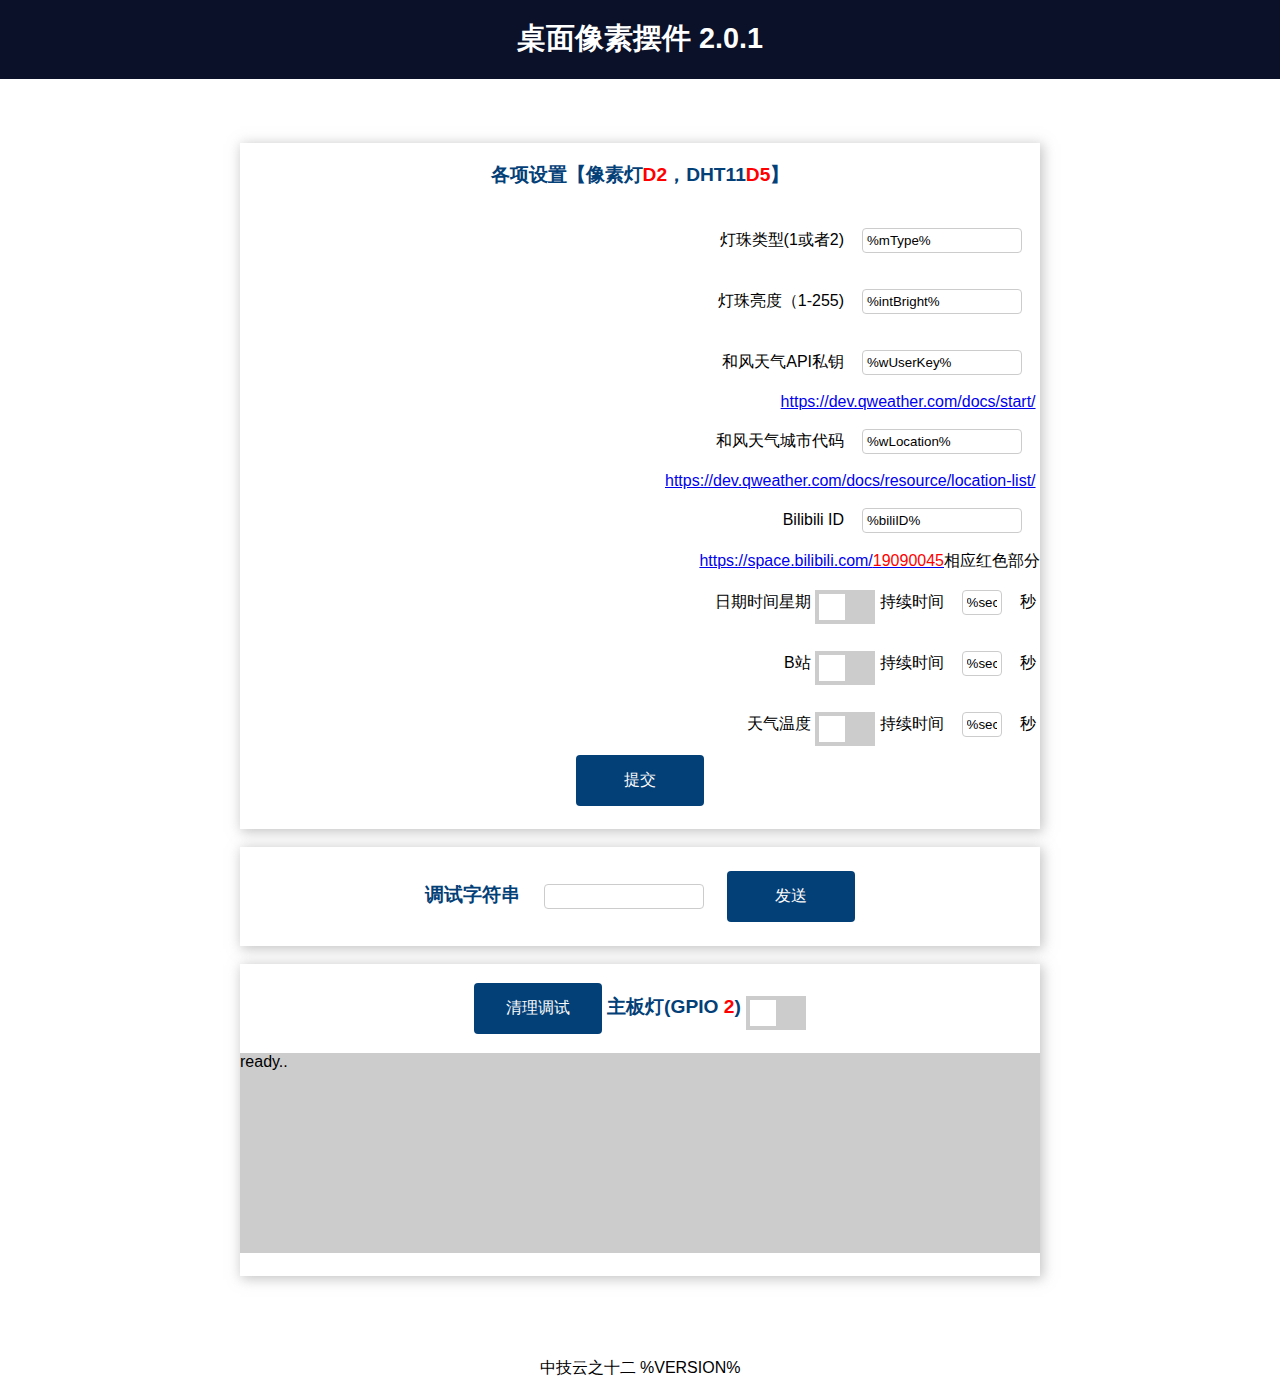
<file: data/index.html>
<!DOCTYPE html>
<html>
  <head>
    <title>%IP%</title>
    <meta name="viewport" content="width=device-width, initial-scale =1">
    <meta http-equiv="Content-Type" content="text/html; charset=UTF-8"/>
    <link rel="stylesheet" type="text/css" href="style.css">
    <link rel="icon" type="image/png" href="favicon.png">
  </head>
  <body>
    <div class="topnav">
      <h1 id="btnOTA"><!--%BOARD% -->桌面像素摆件 2.0.1</h1>
    </div>
    <div class="content">
      <div class="card-grid">
        <div class="card">
        <p class="card-title"><i class="fas fa-lightbulb"></i> 各项设置【像素灯<font color="red">D2</font>，DHT11<font color="red">D5</font>】</p>
            <p>
              <div style="text-align: right;">灯珠类型(1或者2)<input type="text" id ="mType"      name="mType"    value="%mType%"></div>
              <div style="text-align: right;">灯珠亮度（1-255)<input type="text" id ="intBright" name="intBright" value="%intBright%"></div>
              <div style="text-align: right;">和风天气API私钥<input type="text" id ="wUserKey"  name="wUserKey"  value="%wUserKey%"></div>
              <div style="text-align: right;"><a href="https://dev.qweather.com/docs/start/" target="_blank">https://dev.qweather.com/docs/start/</a>&nbsp;</div>
              <div style="text-align: right;">和风天气城市代码<input type="text" id ="wLocation" name="wLocation" value="%wLocation%"></div>
              <div style="text-align: right;"><a href="https://dev.qweather.com/docs/resource/location-list/" target="_blank">https://dev.qweather.com/docs/resource/location-list/</a>&nbsp;</div>
              <div style="text-align: right;">Bilibili ID<input type="text" id ="biliID" name="biliID" value="%biliID%"></div>
              <div style="text-align: right;"><a href="https://space.bilibili.com/19090045" target="_blank">https://space.bilibili.com/<font color=red>19090045</font></a>相应红色部分</div>
              
              <div style="text-align: right;">
                <i class="fas fa-lightbulb"></i> 日期时间星期
                <!-- 圆形开关 -->
                <label class="switch">
                  <input type="checkbox" id="chkDate" >
                  <span class="slider"></span>
                </label>
                
                持续时间<input type="text" id ="secDate"  name="secDate"  style="width:40px" value="%secDate%">秒&nbsp;
              </div>
              
              <div style="text-align: right;">
                <i class="fas fa-lightbulb"></i> B站
                <!-- 圆形开关 -->
                <label class="switch">
                  <input type="checkbox" id="chkB" >
                  <span class="slider"></span>
                </label>
                持续时间<input type="text" id ="secB"  name="secB"  style="width:40px" value="%secB%">秒&nbsp;
              </div>
                
              <div style="text-align: right;">
                <i class="fas fa-lightbulb"></i> 天气温度
                <!-- 圆形开关 -->
                <label class="switch">
                  <input type="checkbox" id="chkTemp" >
                  <span class="slider"></span>
                </label>
                持续时间<input type="text" id ="secTemp"  name="secTemp"  style="width:40px" value="%secTemp%">秒&nbsp;
              </div>
                
              <button class="button-on" id="btnSave">提交</button>
              <br>
            </p>
        </div>
      </div>
      <br>

      <div class="card-grid">
        <div class="card">
          <p class="card-title"><i class="fas fa-lightbulb"></i> 调试字符串
              <input type="text" id ="strTest" name="strTest" value="">
              <button class="button-on" id="btnTest" >发送</button>
          </p>
        </div>
      </div>
      <br>

      <div class="card-grid">
        <div class="card">
        <p class="card-title"><i class="fas fa-lightbulb"></i>
          <button type="button" class="button-on" id="btnClear">清理调试</button>
              <i class="fas fa-lightbulb"></i>主板灯(GPIO <font color="red">2</font>)
                <!-- 圆形开关 -->
                <label class="switch">
                  <input type="checkbox" id="chkled" >
                  <span class="slider"></span>
                </label>
          <div style="display:none1;overflow-y: auto;flex: 1;height:200px;text-align:left;background-color:#ccc" id="mmo"></div>
        </p>
        </div>
      </div>
      <br>
      
      <div class="card-grid" style="display:none" id="divOTA">
        <div class="card">
          <p class="card-title"><i class="fas fa-lightbulb"></i> MQTT设置 </p>
          <p>
            <div style="text-align: right;">IP/URL<input type="text"         id ="mqtt_server"  name="mqtt_server" value="%mqtt_server%"></div>
            <div style="text-align: right;">端口  <input type="text"         id ="mqtt_port"    name="mqtt_port"    value="%mqtt_port%"></div>
            <div style="text-align: right;">账号  <input type="text"         id ="mqtt_user"    name="mqtt_user"    value="%mqtt_user%"></div>
            <div style="text-align: right;">密码  <input type="text"         id ="mqtt_pass"    name="mqtt_pass"    value="%mqtt_pass%"></div>
            <div style="text-align: right;">编号 (可不唯一)<input type="text" id ="checkid"      name="checkid"      value="%checkid%"></div>
            <button class="button-on" id="btnCheckid"  style="width:256px;">更新(需重启生效)</button>
          </p>
        </div>
        <br>
        
        <div class="card">
          <p class="card-title"><i class="fas fa-lightbulb"></i> OTA 地址前缀
              <input type="text" id ="otahost" value="%OTAHOST%" style="width:200px;">
              <button type="button" class="button-on" id="btnOTAHost">提交</button>
          </p>
          
          <p class="card-title"><i class="fas fa-lightbulb"></i>OTA(点击就开始更新，不提示，先更新界面，再更新内核。)</p>
          <p>
            <button class="button-on"   id="btnAutofs">界面</button>
            <button class="button-core" id="btnAuto"  >内核</button>
            <button class="button-red"  id="btnReset" >重新配网</button>
            <button class="button-red"  id="btnReboot">重启</button>
          </p>
        </div>
      </div>
      
    </div>
    
  <!--
  <div class="content">
    <div class="card-grid">
      <div class="card">
        <form action="/checkip" method="POST">
          <p align="right">
            <label for="checkip">检测地址</label>
            <input type="text" id ="checkip" name="checkip" value="%CHECKIP%"><br>
            <input type ="submit" value ="提交">
          </p>
        </form>
      </div>
    </div>
  </div>
  -->
    
    中技云之十二 %VERSION%
<script language="javascript">
//规则编号，方便删除用的
var intRule = 0;
var strRule = '';

//临时字符串变量，仅放入func里面使用
var tmpIO   = '';
var tmpVole = '';
var intTmp  = 0;
var strTmp  = '';

//选择元素  
function obj(id){
  return document.getElementById(id);
}
  
//调试用
function sinfo(log){
  mmo.innerHTML  = mmo.innerHTML + log+'<br>';
  mmo.scrollTop = mmo.scrollHeight;
    
  console.info(log);
}

document.addEventListener('DOMContentLoaded', function() {
  //2个io的状态
  var statswith  = false;
  var statled    = false;
  
  //
  const chkswitch = document.getElementsByClassName('chkswitch');
  
  //2个io
  var chkled = obj('chkled');
  
  //websocket的地址
  var mainurl = 'http://%IP%/';
  var pattern = /192\.168/;
  if (pattern.test(window.location.href)) {
  } else {
    mainurl = 'http://192.168.123.124/';
  }
  var esurl = mainurl + 'es';
  
  //调试
  var mmo = obj('mmo');
  
  //websocket
  var socket = '';
  
  //是否链接到了websocket
  var isConn = false;
  
  //socket返回的内容
  var msg    = '';
  var msgArr = [];

  
  sinfo('ready..');

  //EventSource
  if (typeof (EventSource) !== "undefined") {
    var source = new EventSource(esurl);
    source.onopen = function () { 
      // 连接建立成功时触发
      sinfo('EventSource连接成功');
      isConn = true;
    }
    
    source.onmessage = function (event) {
      msg = event.data;
      sinfo('收到消息: ' + msg);
    
      msgArr = msg.split('|');
        
      switch (msgArr[0]) {
        case 'led':
          sinfo('获取led状态, 是反的');
          if(msgArr[1] == '0') { chkled.checked    = true;} else {chkled.checked    = false;}
            
          break;
        
        case 'date':
          sinfo('获取是否显示日期');
          if(msgArr[1] == '1') { chkDate.checked    = true;} else {chkDate.checked    = false;}
          
          break;
        
        case 'b':
          sinfo('获取是否显示b站');
          if(msgArr[1] == '1') { chkB.checked       = true;} else {chkB.checked       = false;}
          
          break;
        
        case 'temp':
          sinfo('获取是否显示温度');
          if(msgArr[1] == '1') { chkTemp.checked    = true;} else {chkTemp.checked    = false;}
          
          break;
        
        case 'info':
            // 执行代码块2
            break;
        // 可以有任意多个 case
        default:
            // 如果没有匹配的 case，执行这部分代码
      }
    }

    source.onerror = function () {
      isConn = false;

      alert('通讯发送错误！点击确定刷新页面。');
      location.reload();      
    }
  } else {
    alert('浏览器不支持 EventSource');
  }
  
  //发送消息给server,用post方式
  function send(str){
    // 使用 fetch 发送 POST 请求
    fetch(mainurl, {
        method: 'POST',
        headers: {
            'Content-Type': 'application/x-www-form-urlencoded', // 设置请求头为 URL 编码格式
        },
        //body: 'c='+str                      // 直接传递 URL 编码的字符串
        body: 'c=' + encodeURIComponent(str)  // 使用 encodeURIComponent 对参数进行编码，防止特殊字符出错
    })
    .then(response => {
        // 判断响应状态码
        if (!response.ok) {
            throw new Error('请求失败，状态码：' + response.status);
        }
        return response.text(); // 解析文本响应
    })
    .then(data => {
      // 这里可以检查响应数据的内容是否符合预期
      if (data) {
          console.log('请求成功:', data);
      } else {
          throw new Error('返回的数据为空');
      }
    })
    .catch((error) => {
        console.error('请求出错:', error);
    });

    sinfo('<font color="green">发送消息：' + str + '</font>');
  }
  
  function showAlert() {
    if (confirm("是否要重置重新配网？")) {
      // 用户点击了“确定”按钮
      window.location.href = "reset";
    } else {
      // 用户点击了“取消”按钮
    }
  }
  
  function showOTA() {
    document.getElementById("OTA").style.display = "";
  }
  
  /**
  var chkled = obj('chkled');
  chkled.checked = true; // 或者 false
  
  var chkswitch = obj('chkswitch');
  chkswitch.checked = true; // 或者 false
  /**/
  
  chkled.addEventListener('click', function() {
    intTmp = 1;
    if(this.checked){
      intTmp = 0;
    }
    send('led|'+intTmp);
  });
  
  
  //
  obj('chkDate').addEventListener('click', function() {
    intTmp = 0;
    if(this.checked){
      intTmp = 1;
    }
    send('date|'+intTmp);
  });  
  
  //
  obj('chkB').addEventListener('click', function() {
    intTmp = 0;
    if(this.checked){
      intTmp = 1;
    }
    send('b|'+intTmp);
  });  
  
  //
  obj('chkTemp').addEventListener('click', function() {
    intTmp = 0;
    if(this.checked){
      intTmp = 1;
    }
    send('temp|'+intTmp);
  });  
  
  
  //配置设置
  var btnSave = obj('btnSave');
  btnSave.addEventListener('click', function() {
    strTmp = '';
    strTmp+= '|'+obj('intBright').value;
    strTmp+= '|'+obj('mType').value;
    strTmp+= '|'+obj('biliID').value;
    strTmp+= '|'+obj('wUserKey').value;
    strTmp+= '|'+obj('wLocation').value;
    strTmp+= '|'+obj('secDate').value;
    strTmp+= '|'+obj('secB').value;
    strTmp+= '|'+obj('secTemp').value;
    //strTmp+= '|'+obj('').value;
    send('soft'+strTmp);
  });
  
  //更新checkid
  obj('btnCheckid').addEventListener('click', function() { 
    strTmp = '';
    strTmp+= '|'+obj('mqtt_server').value;
    strTmp+= '|'+obj('mqtt_port').value;
    strTmp+= '|'+obj('mqtt_user').value;
    strTmp+= '|'+obj('mqtt_pass').value;
    strTmp+= '|'+obj('checkid').value;
    
    send('mqtt'+strTmp);
    
    disBtn(this);
    alert("修改后， 需要重启， 点击确认重启");
    send('reboot');
  });

  
  //发送测试字符串
  obj('btnTest').addEventListener('click', function() {
    console.log('btnTest');
    send('str|' + obj('strTest').value);
  });

  
  //更新otahost
  obj('btnOTAHost').addEventListener('click', function() { send('otahost|' + obj('otahost').value);  disBtn(this); });
  
  //清空调试
  obj('btnClear').addEventListener('click', function() { mmo.innerHTML = ''; });
  
  //显示设置部分
  var divOTA  = obj('divOTA');
  var showOTA = false;
  obj('btnOTA').addEventListener('click', function() {
    if(showOTA){
      divOTA.style.display = 'none';
      showOTA = false;
    }else{
      divOTA.style.display  = 'block';
      showOTA = true;
    }
  });
  
  //OTA部分
  obj('btnAuto'  ).addEventListener('click', function() { send('auto');   disBtn(this); alert("内核更新中，3秒左右主板灯会闪烁,等闪烁停止后再过5秒刷新。") });
  obj('btnAutofs').addEventListener('click', function() { send('autofs'); disBtn(this); alert("界面更新中，3秒左右主板灯会闪烁,等闪烁停止后再过5秒刷新。") });
  obj('btnReboot').addEventListener('click', function() { send('reboot'); disBtn(this); alert("重启中，10秒后刷新。") });
  
  //重置
  obj('btnReset'  ).addEventListener('click', function() {
  if (confirm("是否要重置重新配网？")) {
      // 用户点击了“确定”按钮
      send('reset');   disBtn(this);  alert("重置中,10秒后重新配网。") 
    } else {
      // 用户点击了“取消”按钮
    }
  });
  

  /*通用部分*/
  //禁用按钮
  function disBtn(obj){
    obj.disabled = true;
    obj.classList.add("button-dis");
    obj.classList.remove("button-on");
    obj.classList.remove("button-red");
  }


});

//删除规则
function ruleDel(i){
  if (confirm("是否删除该规则？")) {
    obj("rule"+i).remove();
  }
}
</script>
  </body>
</html>
</file>
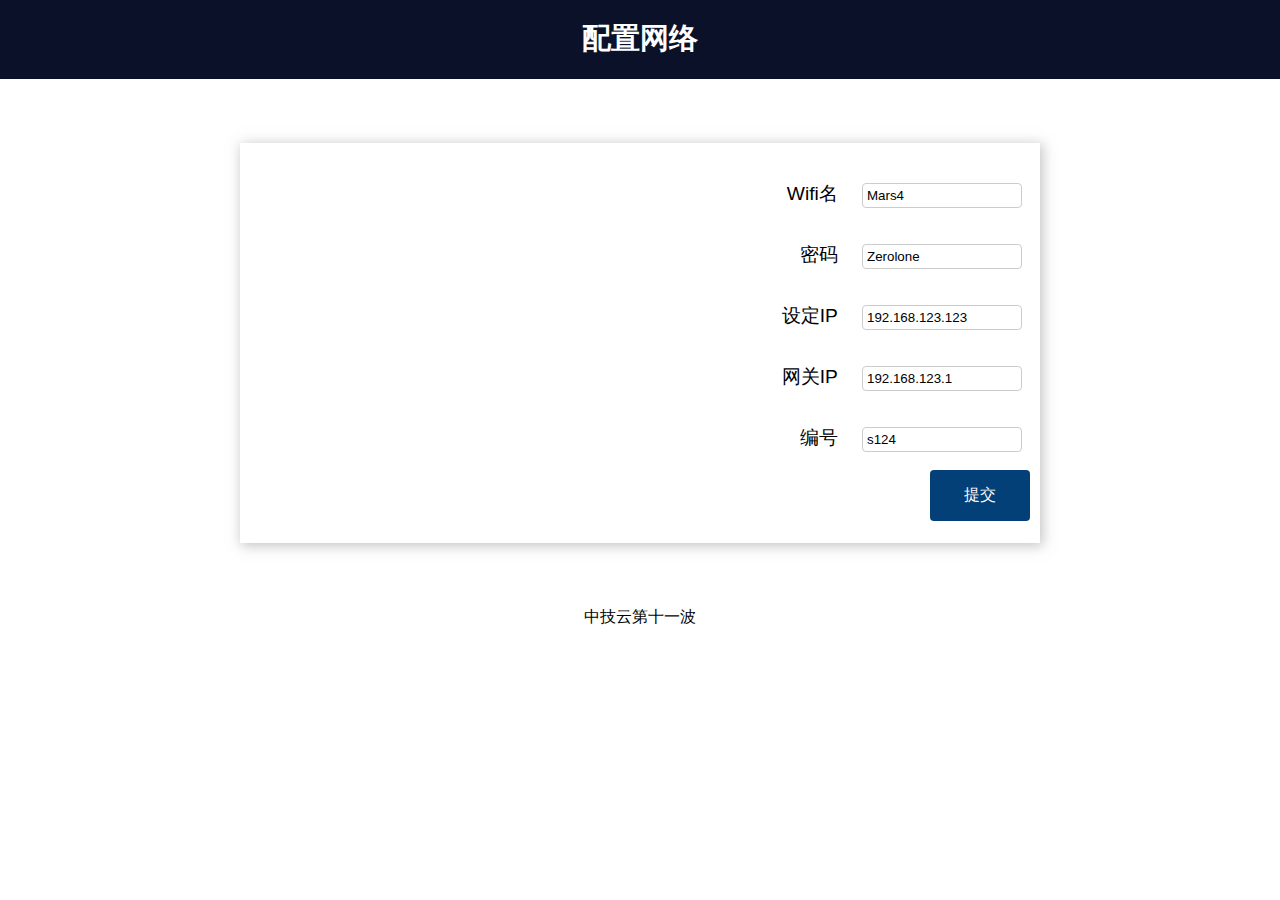
<file: data/wifimanager.html>
<!DOCTYPE html>
<html>
<head>
    <title>2.0.2</title>
  <meta name="viewport" content="width=device-width, initial-scale=1">
    <meta http-equiv="Content-Type" content="text/html; charset=UTF-8"/>
  <link rel="icon" href="data:,">
  <link rel="stylesheet" type="text/css" href="style.css">
</head>
<body>
  <div class="topnav">
    <h1>配置网络</h1>
  </div>
  <div class="content">
    <div class="card-grid">
      <div class="card">
        <form action="/" method="POST">
          <p align="right">
            <label for="ssid">Wifi名</label>
            <input type="text" id ="ssid" name="ssid" value="Mars4"><br>
            <label for="pass">密码</label>
            <input type="text" id ="pass" name="pass" value="Zerolone"><br>
            
            <!--
            设备IP设置
            <input type="radio" id="ipman"  name="gen" value="1" checked><label for="ipman">手动</label>
            <input type="radio" id="ipdhcp" name="gen" value="0"><label for="ipdhcp">DHCP自动(暂无)</label>
            <br>
            -->
            
            <span id="ipmanshow">
            <label for="ip">设定IP</label>
            <input type="text" id ="ip" name="ip" value="192.168.123.123"><br>
            <label for="gateway">网关IP</label>
            <input type="text" id ="gateway" name="gateway" value="192.168.123.1"><br>
            </span>
            <label for="checkip">编号</label>
            <input type="text" id ="checkid" name="checkid" value="s124"><br>
            
            <input type ="submit" value ="提交">
          </p>
        </form>
      </div>
    </div>
  </div>
  中技云第十一波
<script language="javascript">
      // 获取按钮和要隐藏的元素
      var btnShow  = document.getElementById('ipman');
      var btnHide  = document.getElementById('ipdhcp');
      var element  = document.getElementById('ipmanshow');

      // 绑定点击事件
      btnShow.addEventListener('click', function() {
          element.style.display = 'block';
      });
      
      btnHide.addEventListener('click', function() {
          element.style.display = 'none';
      });      
</script>
</body>
</html>
</file>
<file: data/style.css>
html {
  font-family: Arial, Helvetica, sans-serif; 
  display: inline-block; 
  text-align: center;
}

h1 {
  font-size: 1.8rem; 
  color: white;
}

p { 
  font-size: 1.4rem;
}

.topnav { 
  overflow: hidden; 
  background-color: #0A1128;
}

body {  
  margin: 0;
}

.content { 
  padding: 5%;
}

.card-grid { 
  max-width: 800px; 
  margin: 0 auto; 
  display: grid; 
  grid-gap: 2rem; 
  grid-template-columns: repeat(auto-fit, minmax(300px, 1fr));
}

.card { 
  background-color: white; 
  box-shadow: 2px 2px 12px 1px rgba(140,140,140,.5);
}

.card-title { 
  font-size: 1.2rem;
  font-weight: bold;
  color: #034078
}

input[type=submit] {
  border: none;
  color: #FEFCFB;
  background-color: #034078;
  padding: 15px 15px;
  text-align: center;
  text-decoration: none;
  display: inline-block;
  font-size: 16px;
  width: 100px;
  margin-right: 10px;
  border-radius: 4px;
  transition-duration: 0.4s;
  }

input[type=submit]:hover {
  background-color: #1282A2;
}

input[type=text], input[type=number], select {
  width: 160px;
  padding: 4px 4px;
  margin: 18px;
  display: inline-block;
  border: 1px solid #ccc;
  border-radius: 4px;
  box-sizing: border-box;
}

label {
  font-size: 1.2rem; 
}
.value{
  font-size: 1.2rem;
  color: #1282A2;  
}
.state {
  font-size: 1.2rem;
  color: #1282A2;
}
button {
  border: none;
  color: #FEFCFB;
  padding: 15px 32px;
  text-align: center;
  font-size: 16px;
  width: 128px;
  border-radius: 4px;
  transition-duration: 0.4s;
}
.button-on {
  background-color: #034078;
}
.button-on:hover {
  background-color: #1282A2;
}
.button-red {
  background-color: #ff0000;
}
.button-red:hover {
  background-color: #ff8040;
}

.button-core {
  background-color: #ff8040;
}
.button-core:hover {
  background-color: #ff0000;
}


.button-dis {
  background-color: #c0c0c0;
}

/*开关效果*/
/* switch box  */
.switch {
  position: relative;
  display: inline-block;
  width: 60px;
  height: 34px;
}

/* 隐藏默认 checkbox */
.switch input {
  opacity: 0;
  width: 0;
  height: 0;
}

/* 开关 */
.slider {
  position: absolute;
  cursor: pointer;
  top: 0;
  left: 0;
  right: 0;
  bottom: 0;
  background-color: #ccc;
/* 过渡 */
  -webkit-transition: .4s;
  transition: .4s;
}

.slider:before {
  position: absolute;
  content: "";
  height: 26px;
  width: 26px;
  left: 4px;
  bottom: 4px;
  background-color: white;
  -webkit-transition: .4s;
  transition: .4s;
}
/* 改变颜色 */
input:checked + .slider {
  background-color: #034078;
}

input:focus + .slider {
  box-shadow: 0 0 1px #2196F3;
}
/* 中心原点运动 */
input:checked + .slider:before {
  -webkit-transform: translateX(26px);
  -ms-transform: translateX(26px);
  transform: translateX(26px);
}

/* 圆角 */
.slider.round {
  border-radius: 34px;
}

.slider.round:before {
  border-radius: 50%;
}

.colGreen{
  color: green;
}
</file>
